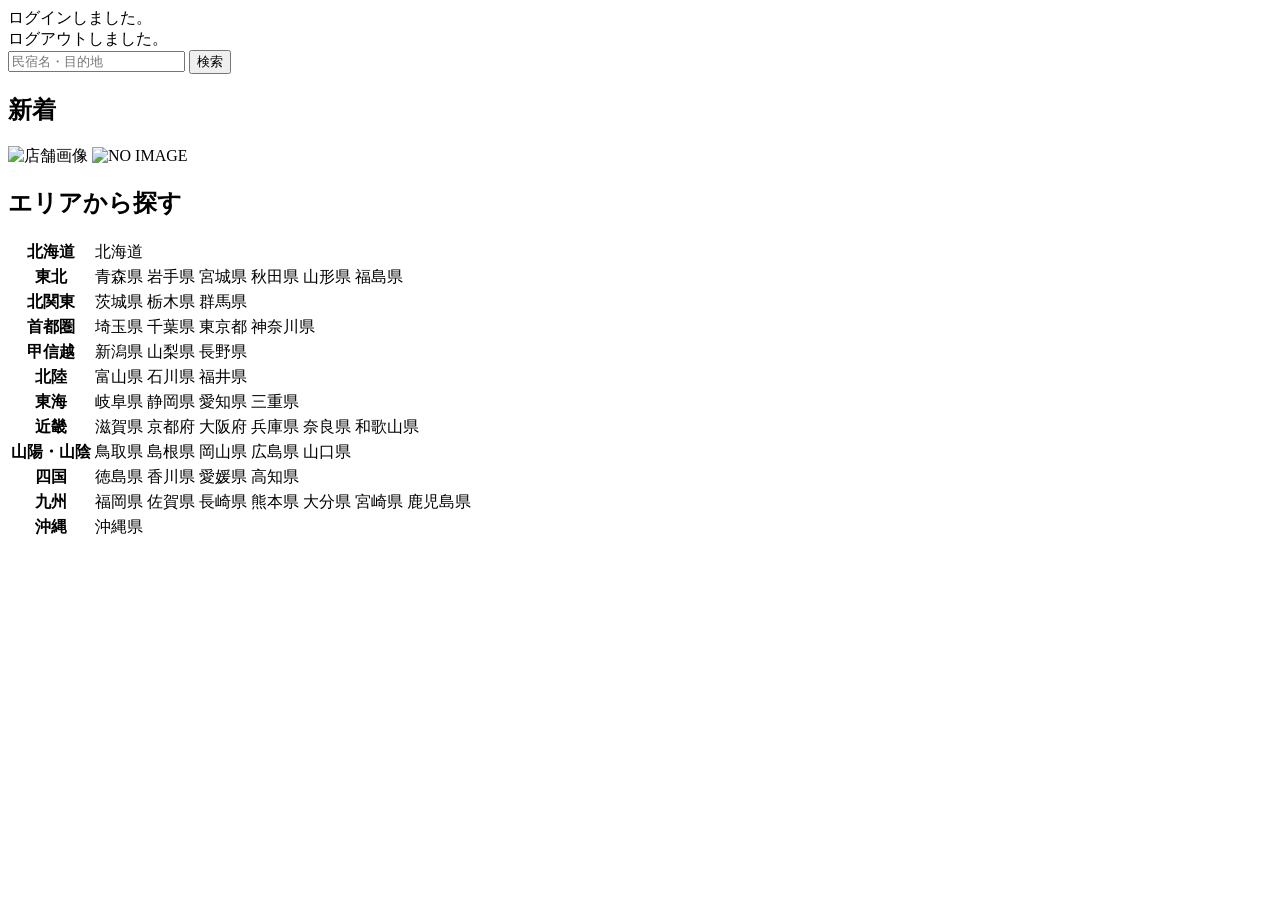
<file: moaattravel2/src/main/resources/templates/index.html>
<!DOCTYPE html>
<html xmlns:th="https://www.thymeleaf.org" xmlns:sec="http://www.thymeleaf.org/extras/spring-security">

<head>
	<meta charset="UTF-8">
	<div th:replace="~{fragment :: meta}"></div>
	<div th:replace="~{fragment :: styles}"></div>
	<title>moat Travel</title>
</head>

<body>
	<div class="moattravel-wrapper">
		<div th:replace="~{fragment :: header}"></div>

		<main>

			<div class="container pt-4 pb-5 moattravel-container">

				<div th:if="${param.loggedIn}" class="alert alert-info">

					ログインしました。

				</div>



				<div th:if="${param.loggedOut}" class="alert alert-info">

					ログアウトしました。

				</div>



				<div th:if="${successMessage}" class="alert alert-info">

					<span th:text="${successMessage}"></span>

				</div>



				<div class="d-flex justify-content-center">

					<form method="get" th:action="@{/houses}" class="mb-5 moattravel-search-form">

						<div class="input-group">

							<input type="text" class="form-control" name="keyword" th:value="${keyword}"
								placeholder="民宿名・目的地">

							<button type="submit" class="btn text-white shadow-sm moattravel-btn">検索</button>

						</div>

					</form>

				</div>



				<h2 class="text-center mb-3">新着</h2>

				<div class="row row-cols-lg-5 row-cols-2 g-3 mb-5">

					<div class="col" th:each="newHouse : ${newHouses}">

						<a th:href="@{/houses/__${newHouse.getId()}__}" class="link-dark moattravel-card-link">

							<div class="card h-100">

								<img th:if="${newHouse.getImageName()}"
									th:src="@{/storage/__${newHouse.getImageName()}__}"
									class="card-img-top moattravel-vertical-card-image" alt="店舗画像">

								<img th:unless="${newHouse.getImageName()}" th:src="@{/images/noImage.png}"
									class="card-img-top moattravel-vertical-card-image" alt="NO IMAGE">

								<div class="card-body">

									<h3 class="card-title" th:text="${newHouse.getName()}"></h3>

									<p class="card-text mb-1">

										<small class="text-muted" th:text="${newHouse.getAddress()}"></small>

									</p>

									<p class="card-text">

										<span
											th:text="${#numbers.formatInteger(newHouse.getPrice(), 1, 'COMMA') + '円 / 泊'}"></span>

									</p>

								</div>

							</div>

						</a>

					</div>

				</div>



				<div class="row justify-content-center">

					<div class="col-xl-5 col-lg-6 col-md-8">



						<h2 class="text-center mb-3">エリアから探す</h2>



						<table class="table">

							<tbody>

								<tr>

									<th>北海道</th>

									<td>

										<a th:href="@{/houses?area=北海道}">北海道</a>

									</td>

								</tr>

								<tr>

									<th>東北</th>

									<td>

										<a th:href="@{/houses?area=青森県}" class="me-2">青森県</a>

										<a th:href="@{/houses?area=岩手県}" class="me-2">岩手県</a>

										<a th:href="@{/houses?area=宮城県}" class="me-2">宮城県</a>

										<a th:href="@{/houses?area=秋田県}" class="me-2">秋田県</a>

										<a th:href="@{/houses?area=山形県}" class="me-2">山形県</a>

										<a th:href="@{/houses?area=福島県}">福島県</a>

									</td>

								</tr>

								<tr>

									<th>北関東</th>

									<td>

										<a th:href="@{/houses?area=茨城県}" class="me-2">茨城県</a>

										<a th:href="@{/houses?area=栃木県}" class="me-2">栃木県</a>

										<a th:href="@{/houses?area=群馬県}">群馬県</a>

									</td>

								</tr>

								<tr>

									<th>首都圏</th>

									<td>

										<a th:href="@{/houses?area=埼玉県}" class="me-2">埼玉県</a>

										<a th:href="@{/houses?area=千葉県}" class="me-2">千葉県</a>

										<a th:href="@{/houses?area=東京都}" class="me-2">東京都</a>

										<a th:href="@{/houses?area=神奈川県}">神奈川県</a>

									</td>

								</tr>

								<tr>

									<th>甲信越</th>

									<td>

										<a th:href="@{/houses?area=新潟県}" class="me-2">新潟県</a>

										<a th:href="@{/houses?area=山梨県}" class="me-2">山梨県</a>

										<a th:href="@{/houses?area=長野県}">長野県</a>

									</td>

								</tr>

								<tr>

									<th>北陸</th>

									<td>

										<a th:href="@{/houses?area=富山県}" class="me-2">富山県</a>

										<a th:href="@{/houses?area=石川県}" class="me-2">石川県</a>

										<a th:href="@{/houses?area=福井県}">福井県</a>

									</td>

								</tr>

								<tr>

									<th>東海</th>

									<td>

										<a th:href="@{/houses?area=岐阜県}" class="me-2">岐阜県</a>

										<a th:href="@{/houses?area=静岡県}" class="me-2">静岡県</a>

										<a th:href="@{/houses?area=愛知県}" class="me-2">愛知県</a>

										<a th:href="@{/houses?area=三重県}">三重県</a>

									</td>

								</tr>

								<tr>

									<th>近畿</th>

									<td>

										<a th:href="@{/houses?area=滋賀県}" class="me-2">滋賀県</a>

										<a th:href="@{/houses?area=京都府}" class="me-2">京都府</a>

										<a th:href="@{/houses?area=大阪府}" class="me-2">大阪府</a>

										<a th:href="@{/houses?area=兵庫県}" class="me-2">兵庫県</a>

										<a th:href="@{/houses?area=奈良県}" class="me-2">奈良県</a>

										<a th:href="@{/houses?area=和歌山県}">和歌山県</a>

									</td>

								</tr>

								<tr>

									<th>山陽・山陰</th>

									<td>

										<a th:href="@{/houses?area=鳥取県}" class="me-2">鳥取県</a>

										<a th:href="@{/houses?area=島根県}" class="me-2">島根県</a>

										<a th:href="@{/houses?area=岡山県}" class="me-2">岡山県</a>

										<a th:href="@{/houses?area=広島県}" class="me-2">広島県</a>

										<a th:href="@{/houses?area=山口県}">山口県</a>

									</td>

								</tr>

								<tr>

									<th>四国</th>

									<td>

										<a th:href="@{/houses?area=徳島県}" class="me-2">徳島県</a>

										<a th:href="@{/houses?area=香川県}" class="me-2">香川県</a>

										<a th:href="@{/houses?area=愛媛県}" class="me-2">愛媛県</a>

										<a th:href="@{/houses?area=高知県}">高知県</a>

									</td>

								</tr>

								<tr>

									<th>九州</th>

									<td>

										<a th:href="@{/houses?area=福岡県}" class="me-2">福岡県</a>

										<a th:href="@{/houses?area=佐賀県}" class="me-2">佐賀県</a>

										<a th:href="@{/houses?area=長崎県}" class="me-2">長崎県</a>

										<a th:href="@{/houses?area=熊本県}" class="me-2">熊本県</a>

										<a th:href="@{/houses?area=大分県}" class="me-2">大分県</a>

										<a th:href="@{/houses?area=宮崎県}" class="me-2">宮崎県</a>

										<a th:href="@{/houses?area=鹿児島県}">鹿児島県</a>

									</td>

								</tr>

								<tr>

									<th>沖縄</th>

									<td>

										<a th:href="@{/houses?area=沖縄県}">沖縄県</a>

									</td>

								</tr>

							</tbody>

						</table>

					</div>

				</div>

			</div>

		</main>



		<div th:replace="~{fragment :: footer}"></div>

	</div>



	<div th:replace="~{fragment :: scripts}"></div>

</body>

</html>
</file>
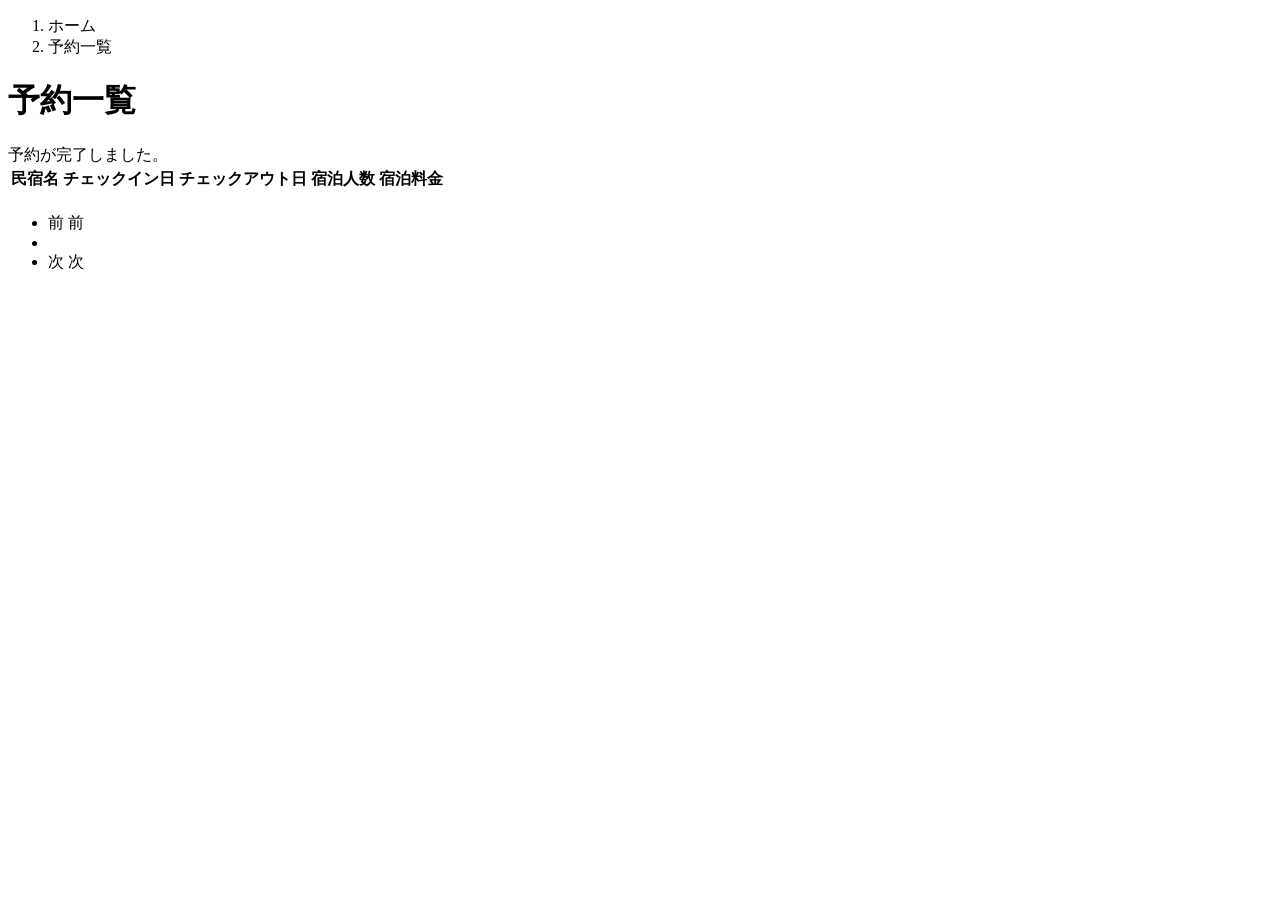
<file: moaattravel2/src/main/resources/templates/reservations/index.html>
<!DOCTYPE html>
<html xmlns:th="https://www.thymeleaf.org" xmlns:sec="http://www.thymeleaf.org/extras/spring-security">    
    <head>
        <div th:replace="~{fragment :: meta}"></div>   
             
        <div th:replace="~{fragment :: styles}"></div>
          
        <title>予約一覧</title>   
    </head>
    <body>
        <div class="moattravel-wrapper">
            <div th:replace="~{fragment :: header}"></div>
            
            <main>
                <div class="container moattravel-container pb-5">
                    <div class="row justify-content-center">
                        <div class="col-xxl-9 col-xl-10 col-lg-11">
                            <nav class="my-3" style="--bs-breadcrumb-divider: '>';" aria-label="breadcrumb">
                                <ol class="breadcrumb mb-0"> 
                                    <li class="breadcrumb-item"><a th:href="@{/}">ホーム</a></li>                       
                                    <li class="breadcrumb-item active" aria-current="page">予約一覧</li>
                                </ol>
                            </nav> 
                            
                            <h1 class="mb-3 text-center">予約一覧</h1>  
            
                             <div th:if="${param.reserved}" class="alert alert-info">
                                予約が完了しました。
                            </div>   
                            
                            <table class="table">
                                <thead>
                                    <tr>                            
                                        <th scope="col">民宿名</th>
                                        <th scope="col">チェックイン日</th>
                                        <th scope="col">チェックアウト日</th>
                                        <th scope="col">宿泊人数</th>
                                        <th scope="col">宿泊料金</th>                                        
                                    </tr>
                                </thead>   
                                <tbody>                                                    
                                    <tr th:each="reservation : ${reservationPage}">
                                        <td>
                                            <a th:href="@{/houses/__${reservation.getHouse().getId()}__}" th:text="${reservation.getHouse().getName()}"></a>
                                        </td>
                                        <td th:text="${reservation.getCheckinDate()}"></td>
                                        <td th:text="${reservation.getCheckoutDate()}"></td>
                                        <td th:text="${reservation.getNumberOfPeople + '名'}"></td>
                                        <td th:text="${#numbers.formatInteger(reservation.getAmount(), 1, 'COMMA') + '円'}"></td>
                                    </tr>                                    
                                </tbody>
                            </table>    
                            
                           <div th:if="${reservationPage.getTotalPages() > 1}" class="d-flex justify-content-center">
                                <nav aria-label="予約一覧ページ">
                                    <ul class="pagination">
                                        <li class="page-item">
                                            <span th:if="${reservationPage.isFirst()}" class="page-link disabled">前</span>
                                            <a th:unless="${reservationPage.isFirst()}" th:href="@{/reservations(page = ${reservationPage.getNumber() - 1})}" class="page-link moattravel-page-link">前</a>
                                        </li>
                                        <li th:each="i : ${#numbers.sequence(0, reservationPage.getTotalPages() - 1)}" class="page-item">
                                            <span th:if="${i == reservationPage.getNumber()}" class="page-link active moattravel-active" th:text="${i + 1}"></span>
                                            <a th:unless="${i == reservationPage.getNumber()}" th:href="@{/reservations(page = ${i})}" class="page-link moattravel-page-link" th:text="${i + 1}"></a>
                                        </li>
                                        <li class="page-item">                        
                                            <span th:if="${reservationPage.isLast()}" class="page-link disabled">次</span>
                                            <a th:unless="${reservationPage.isLast()}" th:href="@{/reservations(page = ${reservationPage.getNumber() + 1})}" class="page-link moattravel-page-link">次</a>
                                        </li>
                                    </ul>
                                </nav> 
                            </div>                
                        </div>                          
                    </div>
                </div>  
            </main>
            
            <div th:replace="~{fragment :: footer}"></div>
        </div>    
        
        <div th:replace="~{fragment :: scripts}"></div>  
  </body>
</html>
</file>
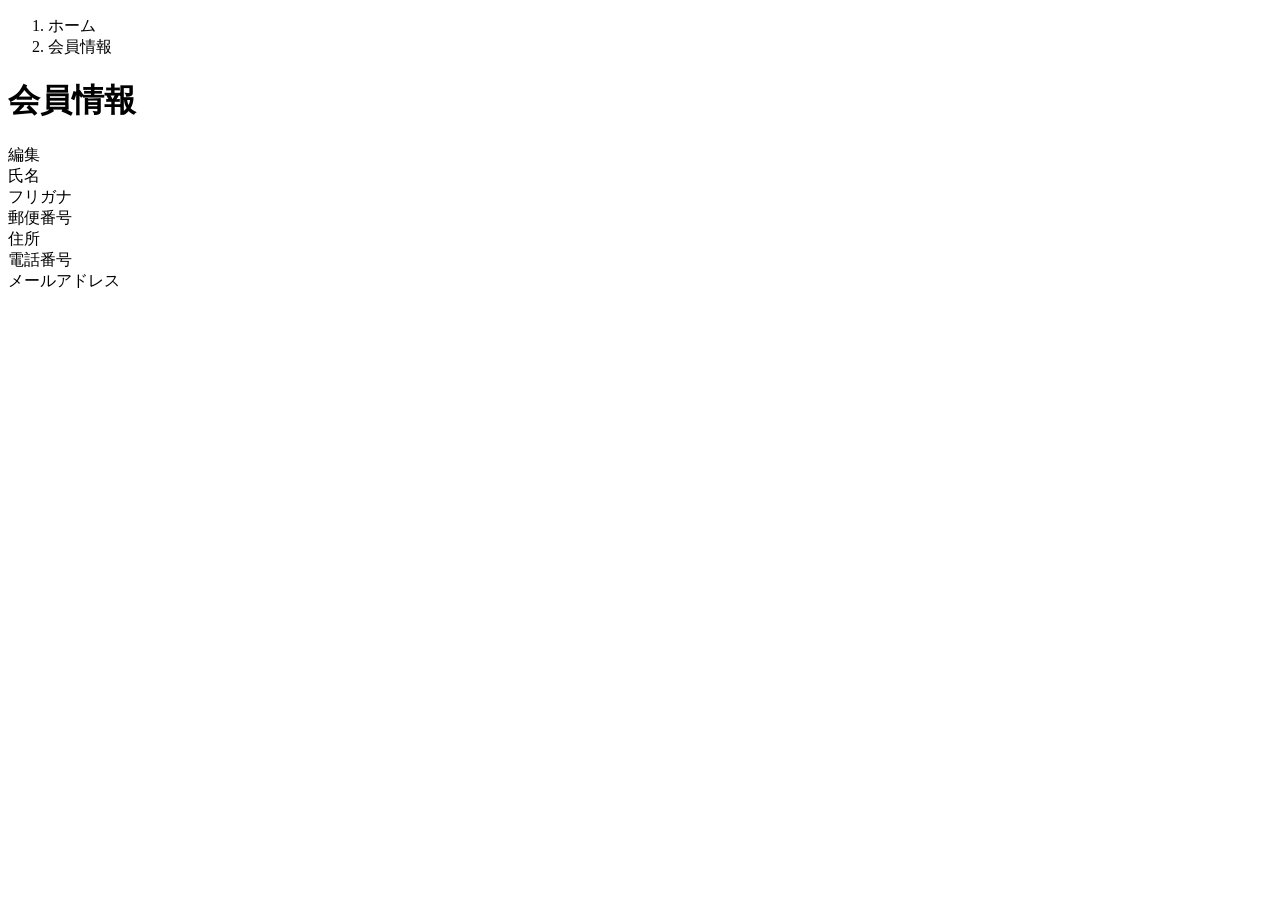
<file: moaattravel2/src/main/resources/templates/users/index.html>
<!DOCTYPE html>
<html xmlns:th="https://www.thymeleaf.org" xmlns:sec="http://www.thymeleaf.org/extras/spring-security">

<head>
	<div th:replace="~{fragment :: meta}"></div>

	<div th:replace="~{fragment :: styles}"></div>

	<title>会員情報</title>
</head>

<body>
	<div class="moattravel-wrapper">
		<!-- ヘッダー -->
		<div th:replace="~{fragment :: header}"></div>

		<main>
			<div class="container pb-5 moattravel-container">
				<div class="row justify-content-center">
					<div class="col-xl-5 col-lg-6 col-md-8">
						<nav class="my-3" style="--bs-breadcrumb-divider: '>';" aria-label="breadcrumb">
							<ol class="breadcrumb mb-0">
								<li class="breadcrumb-item"><a th:href="@{/}">ホーム</a></li>
								<li class="breadcrumb-item active" aria-current="page">会員情報</li>
							</ol>
						</nav>

						<h1 class="mb-3 text-center">会員情報</h1>

						<div class="d-flex justify-content-end align-items-end mb-3">
							<div>
								<a th:href="@{/user/edit}">編集</a>
							</div>
						</div>

						<div th:if="${successMessage}" class="alert alert-info">
							<span th:text="${successMessage}"></span>
						</div>

						<div class="container mb-4">
							<div class="row pb-2 mb-2 border-bottom">
								<div class="col-4">
									<span class="fw-bold">氏名</span>
								</div>

								<div class="col">
									<span th:text="${user.getName()}"></span>
								</div>
							</div>

							<div class="row pb-2 mb-2 border-bottom">
								<div class="col-4">
									<span class="fw-bold">フリガナ</span>
								</div>

								<div class="col">
									<span th:text="${user.getFurigana()}"></span>
								</div>
							</div>

							<div class="row pb-2 mb-2 border-bottom">
								<div class="col-4">
									<span class="fw-bold">郵便番号</span>
								</div>

								<div class="col">
									<span th:text="${user.getPostalCode()}"></span>
								</div>
							</div>

							<div class="row pb-2 mb-2 border-bottom">
								<div class="col-4">
									<span class="fw-bold">住所</span>
								</div>

								<div class="col">
									<span th:text="${user.getAddress()}"></span>
								</div>
							</div>

							<div class="row pb-2 mb-2 border-bottom">
								<div class="col-4">
									<span class="fw-bold">電話番号</span>
								</div>

								<div class="col">
									<span th:text="${user.getPhoneNumber()}"></span>
								</div>
							</div>

							<div class="row pb-2 mb-2 border-bottom">
								<div class="col-4">
									<span class="fw-bold">メールアドレス</span>
								</div>

								<div class="col">
									<span th:text="${user.getEmail()}"></span>
								</div>
							</div>
						</div>
					</div>
				</div>
			</div>
		</main>

		<!-- フッター -->
		<div th:replace="~{fragment :: footer}"></div>
	</div>

	<div th:replace="~{fragment :: scripts}"></div>
</body>

</html>
</file>
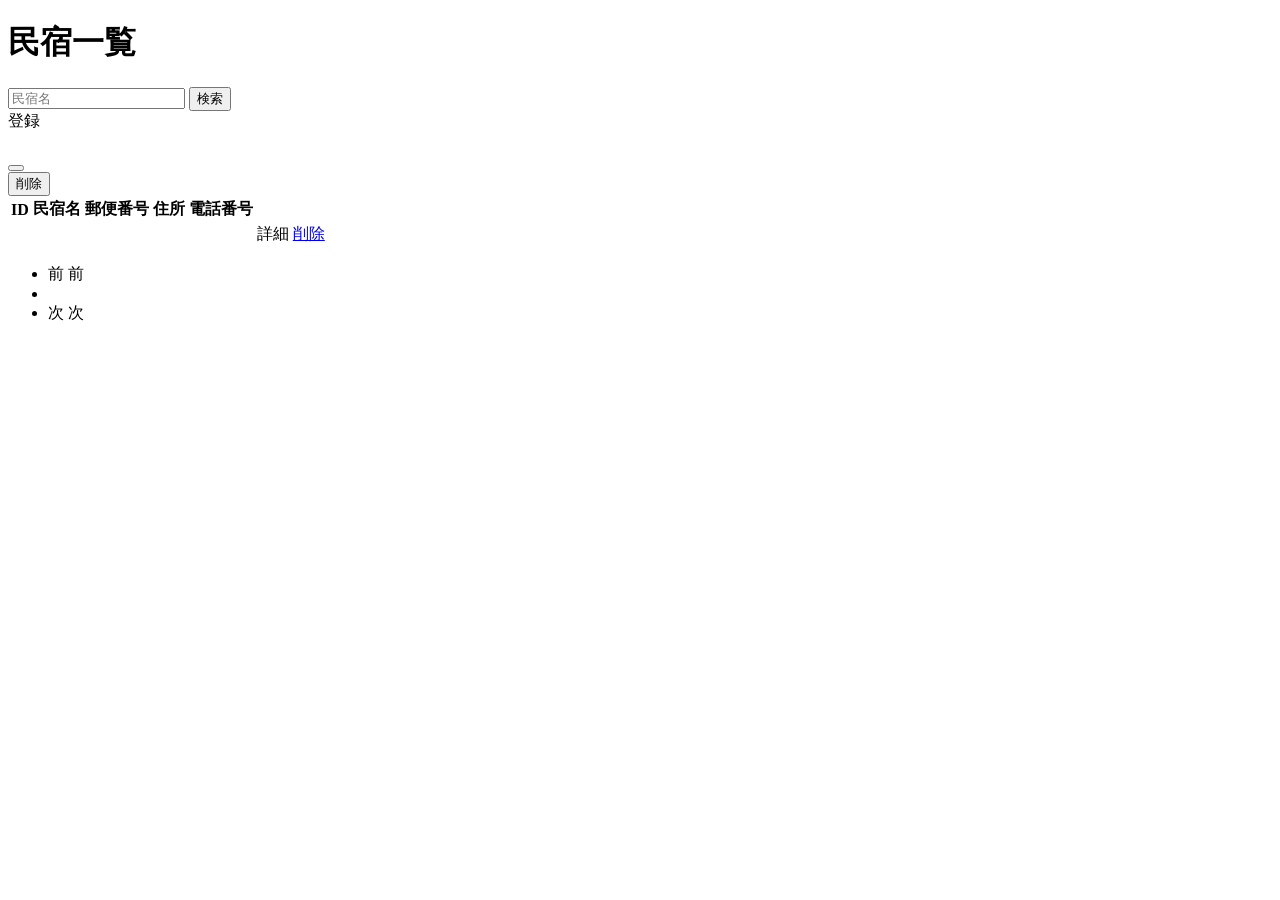
<file: moaattravel2/src/main/resources/templates/admin/houses/index.html>
<!DOCTYPE html>
<html xmlns:th="https://www.thymeleaf.org">
<html xmlns:th="https://www.thymeleaf.org" xmlns:sec="http://www.thymeleaf.org/extras/spring-security">

<head>
	<div th:replace="~{fragment :: meta}"></div>
	<div th:replace="~{fragment :: styles}"></div>
	<title>民宿一覧</title>
</head>

<body>
	<div class="moattravel-wrapper">
		<!-- ヘッダー -->
		<div th:replace="~{fragment :: header}"></div>

		<main>
			<div class="container pt-4 pb-5 moattravel-container">
				<div class="row justify-content-center">
					<div class="col-xxl-9 col-xl-10 col-lg-11">

						<h1 class="mb-4 text-center">民宿一覧</h1>

						<div class="d-flex justify-content-between align-items-end flex-wrap">
							<form method="get" th:action="@{/admin/houses}" class="mb-3">
								<div class="input-group">
									<input type="text" class="form-control" name="keyword" th:value="${keyword}"
										placeholder="民宿名">
									<button type="submit" class="btn text-white shadow-sm moattravel-btn">検索</button>
								</div>
							</form>

							<a th:href="@{/admin/houses/register}"
								class="btn text-white shadow-sm mb-3 moattravel-btn">登録</a>
						</div>

						<div th:if="${successMessage}" class="alert alert-info">
							<span th:text="${successMessage}"></span>
						</div>

						<table class="table">
							<thead>
								<tr>
									<th scope="col">ID</th>
									<th scope="col">民宿名</th>
									<th scope="col">郵便番号</th>
									<th scope="col">住所</th>
									<th scope="col">電話番号</th>
									<th scope="col"></th>
									<th scope="col"></th>
								</tr>
							</thead>
							<tbody>
								<tr th:each="house : ${housePage}">
									<td th:text="${house.getId()}"></td>
									<td th:text="${house.getName()}"></td>
									<td th:text="${house.getPostalCode()}"></td>
									<td th:text="${house.getAddress()}"></td>
									<td th:text="${house.getPhoneNumber()}"></td>
									<td><a th:href="@{/admin/houses/__${house.getId()}__}">詳細</a></td>
									<td><a href="#" class="moattravel-link-danger" data-bs-toggle="modal"
											th:data-bs-target="${'#deleteHouseModal' + house.getId()}">削除</a></td>

									<!-- 削除用モーダル -->
									<div class="modal fade" th:id="${'deleteHouseModal' + house.getId()}" tabindex="-1"
										th:aria-labelledby="${'deleteHouseModalLabel' + house.getId()}">
										<div class="modal-dialog">
											<div class="modal-content">
												<div class="modal-header">
													<h5 class="modal-title"
														th:id="${'deleteHouseModalLabel' + house.getId()}"
														th:text="${house.getName() + 'を削除してもよろしいですか？'}"></h5>
													<button type="button" class="btn-close" data-bs-dismiss="modal"
														aria-label="閉じる"></button>
												</div>
												<div class="modal-footer">
													<form method="post"
														th:action="@{/admin/houses/__${house.getId()}__/delete}">
														<button type="submit"
															class="btn moattravel-btn-danger text-white shadow-sm">削除</button>
													</form>
												</div>
											</div>
										</div>
									</div>
								</tr>
							</tbody>
						</table>

						<!-- ページネーション -->
						<div th:if="${housePage.getTotalPages() > 1}" class="d-flex justify-content-center">
							<nav aria-label="民宿一覧ページ">
								<ul class="pagination">
									<li class="page-item">
										<span th:if="${housePage.isFirst()}" class="page-link disabled">前</span>
										<a th:unless="${housePage.isFirst()}"
											th:href="@{/admin/houses(page = ${housePage.getNumber() - 1}, keyword = ${keyword})}"
											class="page-link moattravel-page-link">前</a>
									</li>
									<li th:each="i : ${#numbers.sequence(0, housePage.getTotalPages() - 1)}"
										class="page-item">
										<span th:if="${i == housePage.getNumber()}"
											class="page-link active moattravel-active" th:text="${i + 1}"></span>
										<a th:unless="${i == housePage.getNumber()}"
											th:href="@{/admin/houses(page = ${i}, keyword = ${keyword})}"
											class="page-link moattravel-page-link" th:text="${i + 1}"></a>
									</li>
									<li class="page-item">
										<span th:if="${housePage.isLast()}" class="page-link disabled">次</span>
										<a th:unless="${housePage.isLast()}"
											th:href="@{/admin/houses(page = ${housePage.getNumber() + 1}, keyword = ${keyword})}"
											class="page-link moattravel-page-link">次</a>
									</li>
								</ul>
							</nav>
						</div>

					</div>
				</div>
			</div>
		</main>

		<div th:replace="~{fragment :: footer}"></div>
	</div>

	<div th:replace="~{fragment :: scripts}"></div>
</body>

</html>
</file>
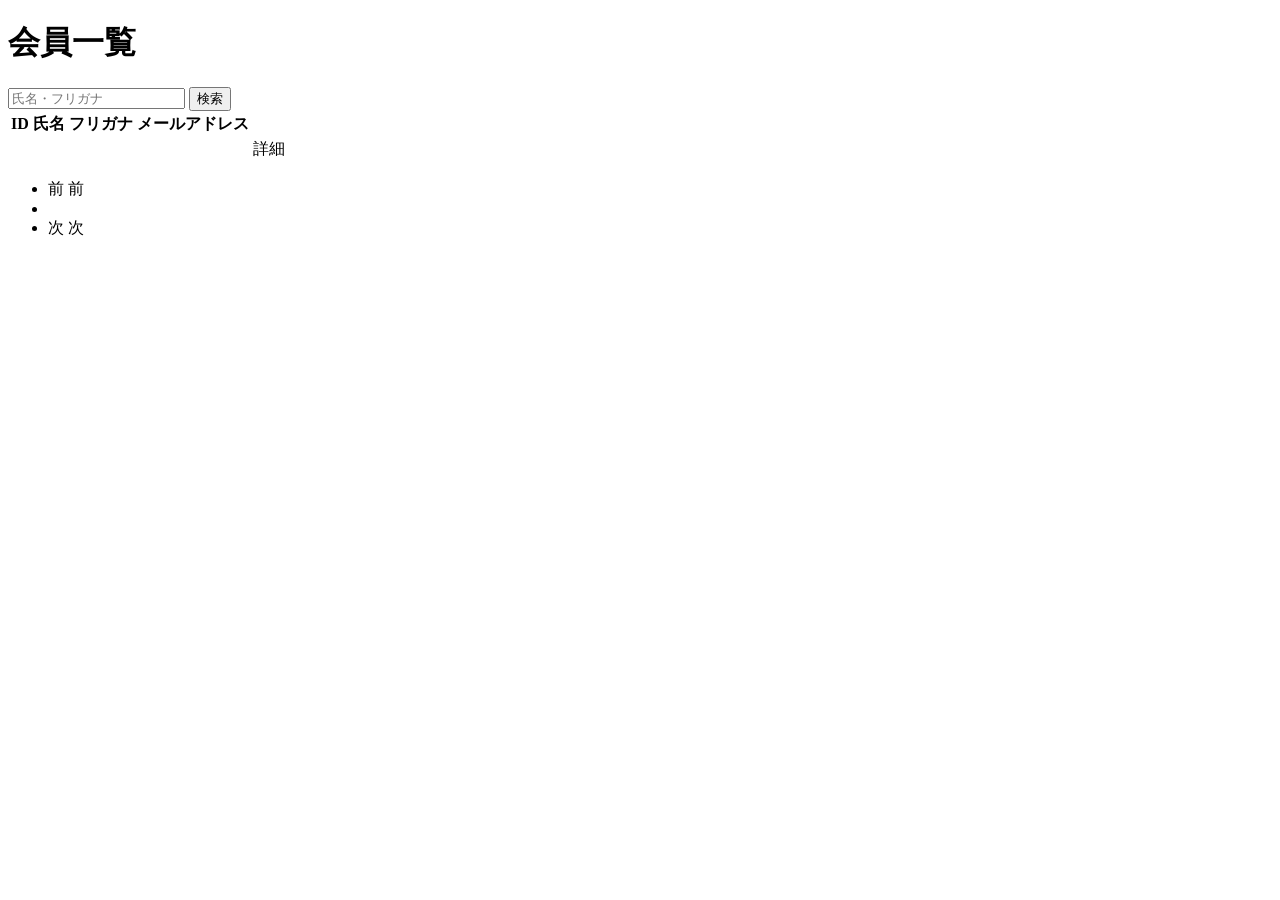
<file: moaattravel2/src/main/resources/templates/admin/users/index.html>
<!DOCTYPE html>
<html xmlns:th="https://www.thymeleaf.org" xmlns:sec="http://www.thymeleaf.org/extras/spring-security">
    <head>
        <div th:replace="~{fragment :: meta}"></div>   
        <div th:replace="~{fragment :: styles}"></div>
        <title>会員一覧</title>   
    </head>
    <body>
        <div class="moattravel-wrapper">
            <!-- ヘッダー -->
            <div th:replace="~{fragment :: header}"></div>
            
            <main>
                <div class="container pt-4 pb-5 moattravel-container">
                    <div class="row justify-content-center">
                        <div class="col-xxl-9 col-xl-10 col-lg-11">
                            
                            <h1 class="mb-4 text-center">会員一覧</h1>   
                            
                            <div class="d-flex justify-content-between align-items-end">
                                <form method="get" th:action="@{/admin/users}" class="mb-3">
                                    <div class="input-group">
                                        <input type="text" class="form-control" name="keyword" th:value="${keyword}" placeholder="氏名・フリガナ">
                                        <button type="submit" class="btn text-white shadow-sm moattravel-btn">検索</button> 
                                    </div>               
                                </form>                                                                                                                 
                            </div>                                         
                            
                            <div th:if="${successMessage}" class="alert alert-info">
                                <span th:text="${successMessage}"></span>
                            </div>   
                            
                            <table class="table">
                                <thead>
                                    <tr>
                                        <th scope="col">ID</th>
                                        <th scope="col">氏名</th>
                                        <th scope="col">フリガナ</th>
                                        <th scope="col">メールアドレス</th>                                        
                                        <th scope="col"></th>
                                    </tr>
                                </thead>   
                                <tbody>                                                     
                                    <tr th:each="user : ${userPage}">
                                        <td th:text="${user.getId()}"></td>
                                        <td th:text="${user.getName()}"></td>
                                        <td th:text="${user.getFurigana()}"></td>
                                        <td th:text="${user.getEmail()}"></td>
                                        <td><a th:href="@{/admin/users/__${user.getId()}__}">詳細</a></td>                                                                                                                 
                                    </tr>                                      
                                </tbody>
                            </table>  
                            
                            <!-- ページネーション -->
                            <div th:if="${userPage.getTotalPages() > 1}" class="d-flex justify-content-center">
                                <nav aria-label="会員一覧ページ">
                                    <ul class="pagination">
                                        <li class="page-item">
                                            <span th:if="${userPage.isFirst()}" class="page-link disabled">前</span>
                                            <a th:unless="${userPage.isFirst()}" th:href="@{/admin/users(page = ${userPage.getNumber() - 1}, keyword = ${keyword})}" class="page-link moattravel-page-link">前</a>
                                        </li>
                                        <li th:each="i : ${#numbers.sequence(0, userPage.getTotalPages() - 1)}" class="page-item">
                                            <span th:if="${i == userPage.getNumber()}" class="page-link active moattravel-active" th:text="${i + 1}"></span>
                                            <a th:unless="${i == userPage.getNumber()}" th:href="@{/admin/users(page = ${i}, keyword = ${keyword})}" class="page-link moattravel-page-link" th:text="${i + 1}"></a>
                                        </li>
                                        <li class="page-item">                        
                                            <span th:if="${userPage.isLast()}" class="page-link disabled">次</span>
                                            <a th:unless="${userPage.isLast()}" th:href="@{/admin/users(page = ${userPage.getNumber() + 1}, keyword = ${keyword})}" class="page-link moattravel-page-link">次</a>
                                        </li>
                                    </ul>
                                </nav> 
                            </div>                                      
                        </div>
                    </div>
                </div>
            </main>
            
            <!-- フッター -->
            <div th:replace="~{fragment :: footer}"></div>
        </div>    
         
        <div th:replace="~{fragment :: scripts}"></div>  
   </body>
</html>
</file>
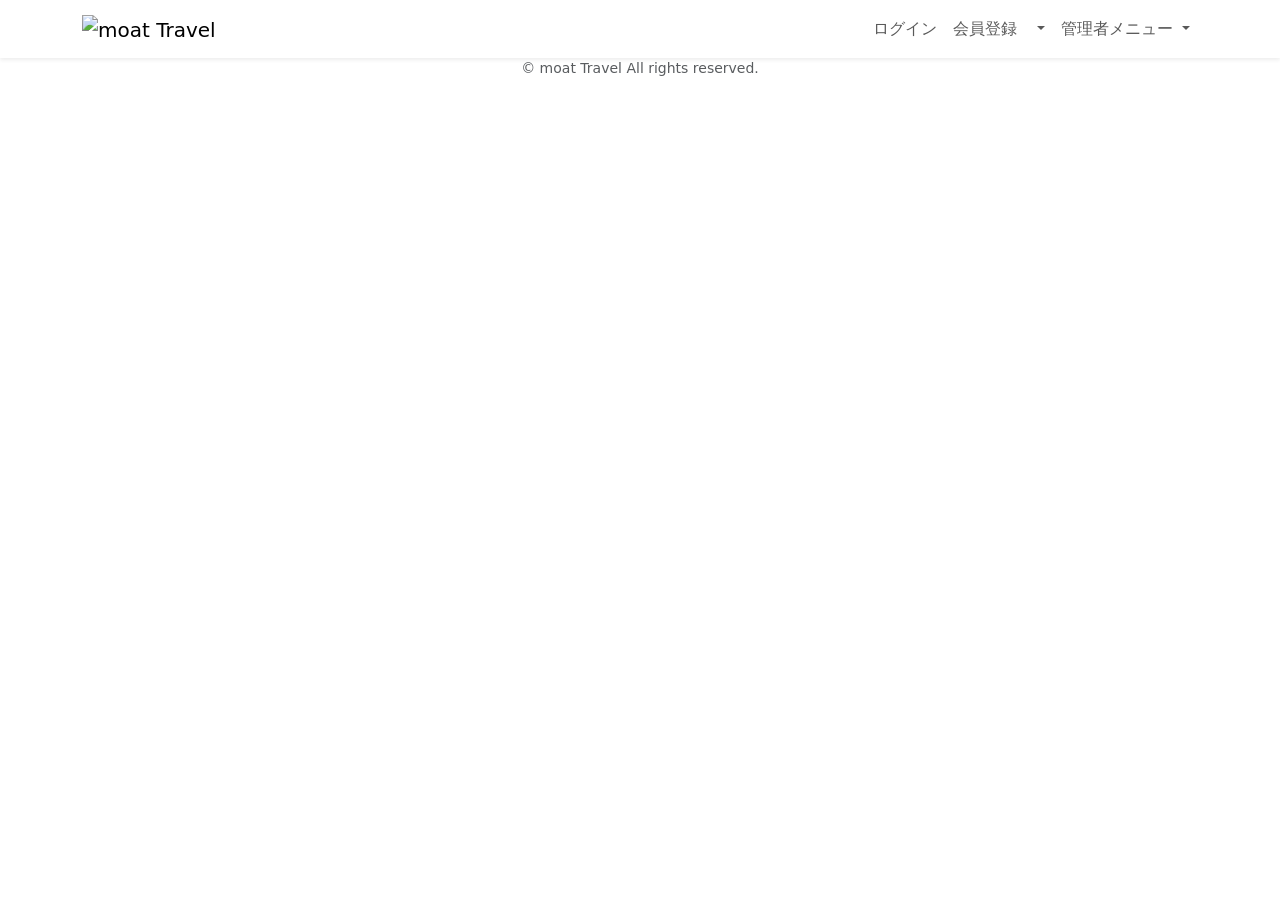
<file: moaattravel2/src/main/resources/templates/fragment.html>
<!DOCTYPE html>


<html xmlns:th="https://www.thymeleaf.org">


<html xmlns:th="https://www.thymeleaf.org" xmlns:sec="http://www.thymeleaf.org/extras/spring-security">

<head>
	<!-- meta要素の部品化 -->
	<div th:fragment="meta" th:remove="tag">
		<meta charset="UTF-8">
		<meta name="viewport" content="width=device-width, initial-scale=1">
	</div>

	<!-- link要素の部品化 -->
	<div th:fragment="styles" th:remove="tag">
		<!-- Bootstrap -->
		<link href="https://cdn.jsdelivr.net/npm/bootstrap@5.2.3/dist/css/bootstrap.min.css" rel="stylesheet"
			integrity="sha384-rbsA2VBKQhggwzxH7pPCaAqO46MgnOM80zW1RWuH61DGLwZJEdK2Kadq2F9CUG65" crossorigin="anonymous">

		<!-- Google Fonts -->
		<link rel="preconnect" href="https://fonts.googleapis.com">
		<link rel="preconnect" href="https://fonts.gstatic.com" crossorigin>
		<link href="https://fonts.googleapis.com/css2?family=Noto+Sans+JP:wght@400;500&display=swap" rel="stylesheet">

		<link th:href="@{/css/style.css}" rel="stylesheet">
	</div>

	<title>部品化用のHTMLファイル</title>
</head>

<body>

	<!-- ヘッダーの部品化 -->
	<div th:fragment="header" th:remove="tag">
	    <nav class="navbar navbar-expand-md navbar-light bg-white shadow-sm moattravel-navbar">
	        <div class="container moattravel-container">
	            <a class="navbar-brand" th:href="@{/}">                        
	                <img class="moattravel-logo me-1" th:src="@{/images/logo.png}" alt="moat Travel">                        
	            </a>    
	                    
	            <button class="navbar-toggler" type="button" data-bs-toggle="collapse" data-bs-target="#navbarSupportedContent" aria-controls="navbarSupportedContent" aria-expanded="false" aria-label="Toggle navigation">
	                <span class="navbar-toggler-icon"></span>
	            </button>
	                    
	            <div class="collapse navbar-collapse" id="navbarSupportedContent">                                    
	                <ul class="navbar-nav ms-auto">    
	                    <li class="nav-item" sec:authorize="isAnonymous()">
	                        <a class="nav-link" th:href="@{/login}">ログイン</a>
	                    </li> 
	                    <li class="nav-item" sec:authorize="isAnonymous()">
	                        <a class="nav-link" th:href="@{/signup}">会員登録</a>
	                    </li>                                                                                                                                              
	                    
	                    <li class="nav-item dropdown" sec:authorize="hasRole('ROLE_GENERAL')">
	                        <a id="navbarDropdownGeneral" class="nav-link dropdown-toggle" href="#" role="button" data-bs-toggle="dropdown" aria-haspopup="true" aria-expanded="false" v-pre>
	                            <span sec:authentication="principal.user.name"></span>
	                        </a>
	        
	                        <div class="dropdown-menu dropdown-menu-end" aria-labelledby="navbarDropdownGeneral">  
	                            <a class="dropdown-item moattravel-dropdown-item" th:href="@{/user}">会員情報</a>
	                            <a class="dropdown-item moattravel-dropdown-item" th:href="@{/reservations}">予約一覧</a>  
	                                    
	                            <div class="dropdown-divider"></div>
	                                                                                                                                                
	                            <a class="dropdown-item moattravel-dropdown-item" th:href="@{/logout}" onclick="event.preventDefault(); document.getElementById('logout-form').submit();">
	                                ログアウト
	                            </a>
	                            <form class="d-none" id="logout-form" th:action="@{/logout}" method="post"></form>                                     
	                        </div>
	                    </li>                       
	                                                
	                    <li class="nav-item dropdown" sec:authorize="hasRole('ROLE_ADMIN')">
	                        <a id="navbarDropdownAdmin" class="nav-link dropdown-toggle" href="#" role="button" data-bs-toggle="dropdown" aria-haspopup="true" aria-expanded="false" v-pre>
	                            管理者メニュー
	                        </a>
	        
	                        <div class="dropdown-menu dropdown-menu-end" aria-labelledby="navbarDropdownAdmin">
	                            <a class="dropdown-item moattravel-dropdown-item" th:href="@{/admin/users}">会員一覧</a>                                                                                                                                                                      
	                            <a class="dropdown-item moattravel-dropdown-item" th:href="@{/admin/houses}">民宿一覧</a>                                                                                                                                                                                
	                                                                              
	                            <div class="dropdown-divider"></div>
	                                    
	                            <a class="dropdown-item moattravel-dropdown-item" th:href="@{/logout}" onclick="event.preventDefault(); document.getElementById('logout-form').submit();">
	                                ログアウト
	                            </a>
	                            <form class="d-none" id="logout-form" th:action="@{/logout}" method="post"></form> 
	                        </div>
	                    </li>                           
	                </ul>       
	            </div>                                                                                                                                  
	        </div>
	    </nav>
	</div>

	<!-- フッターの部品化 -->
	<div th:fragment="footer" th:remove="tag">
		<footer>
			<div class="d-flex justify-content-center align-items-center h-100">
				<p class="text-center text-muted small mb-0">&copy; moat Travel All rights reserved.</p>
			</div>
		</footer>
	</div>

	<!-- script要素の部品化 -->
	<div th:fragment="scripts" th:remove="tag">
		<!-- Bootstrap -->
		<script src="https://cdn.jsdelivr.net/npm/bootstrap@5.2.3/dist/js/bootstrap.bundle.min.js"
			integrity="sha384-kenU1KFdBIe4zVF0s0G1M5b4hcpxyD9F7jL+jjXkk+Q2h455rYXK/7HAuoJl+0I4"
			crossorigin="anonymous"></script>
	</div>
</body>

</html>
</file>
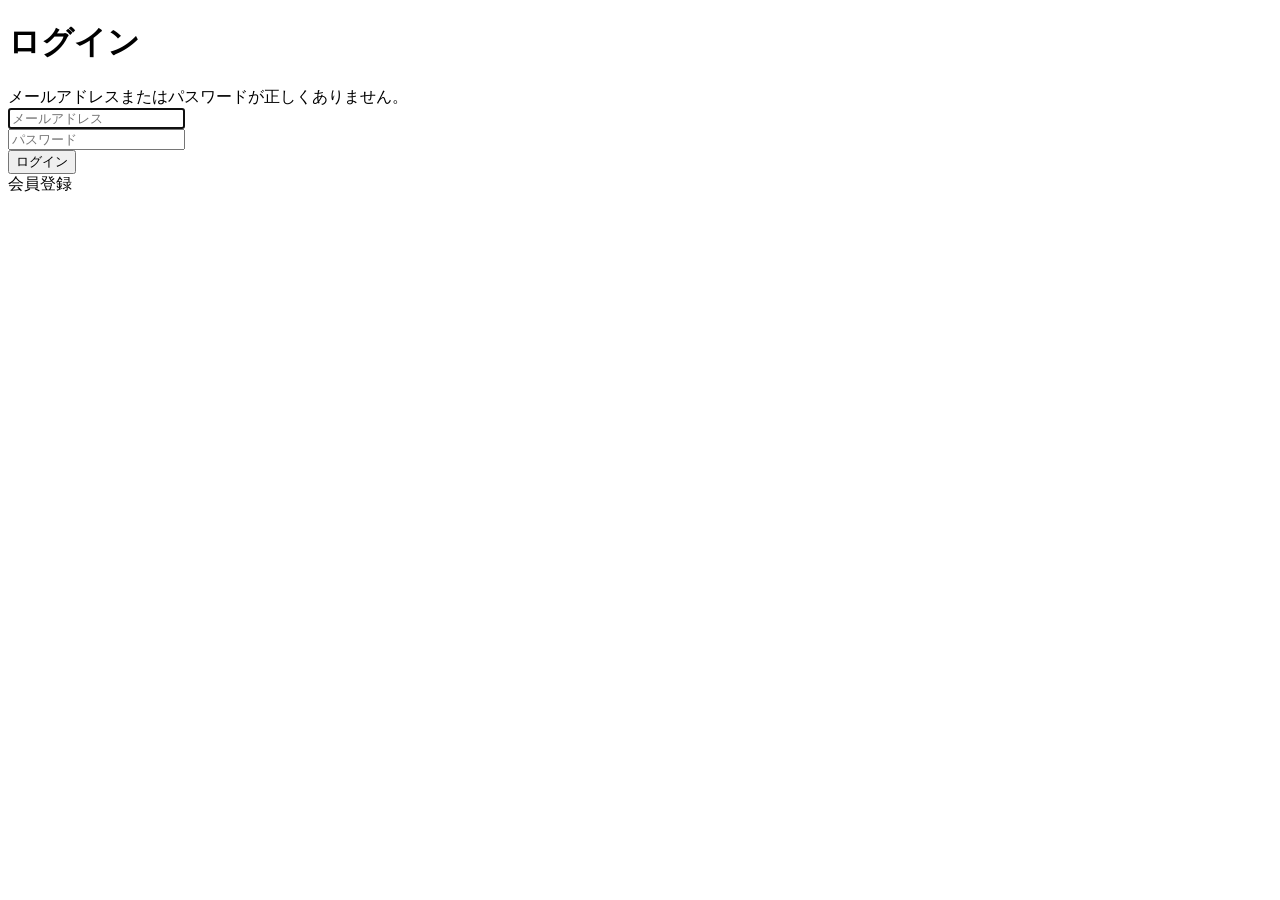
<file: moaattravel2/src/main/resources/templates/auth/login.html>
<!DOCTYPE html>
<html xmlns:th="https://www.thymeleaf.org">
<html xmlns:th="https://www.thymeleaf.org" xmlns:sec="http://www.thymeleaf.org/extras/spring-security">

<head>
	<div th:replace="~{fragment :: meta}"></div>

	<div th:replace="~{fragment :: styles}"></div>

	<title>ログイン</title>
</head>

<body>
	<div class="moattravel-wrapper">
		<!-- ヘッダー -->
		<div th:replace="~{fragment :: header}"></div>

		<main>
			<div class="container pt-4 pb-5 moattravel-container">
				<div class="row justify-content-center">
					<div class="col-xl-3 col-lg-4 col-md-5 col-sm-7">
						<h1 class="mb-4 text-center">ログイン</h1>

						<div th:if="${param.error}" class="alert alert-danger">
							メールアドレスまたはパスワードが正しくありません。
						</div>

						<form th:action="@{/login}" method="post">
							<div class="form-group mb-3">
								<input type="text" class="form-control" name="username" autocomplete="email"
									placeholder="メールアドレス" autofocus>
							</div>
							<div class="form-group mb-3">
								<input type="password" class="form-control" name="password" autocomplete="new-password"
									placeholder="パスワード">
							</div>

							<div class="form-group d-flex justify-content-center my-4">
								<button type="submit"
									class="btn text-white shadow-sm w-100 moattravel-btn">ログイン</button>
							</div>
						</form>

						<div class="text-center">
							<a th:href="@{/signup}">会員登録</a>
						</div>
					</div>
				</div>
			</div>
		</main>

		<!-- フッター -->
		<div th:replace="~{fragment :: footer}"></div>
	</div>

	<div th:replace="~{fragment :: scripts}"></div>
</body>

</html>
</file>
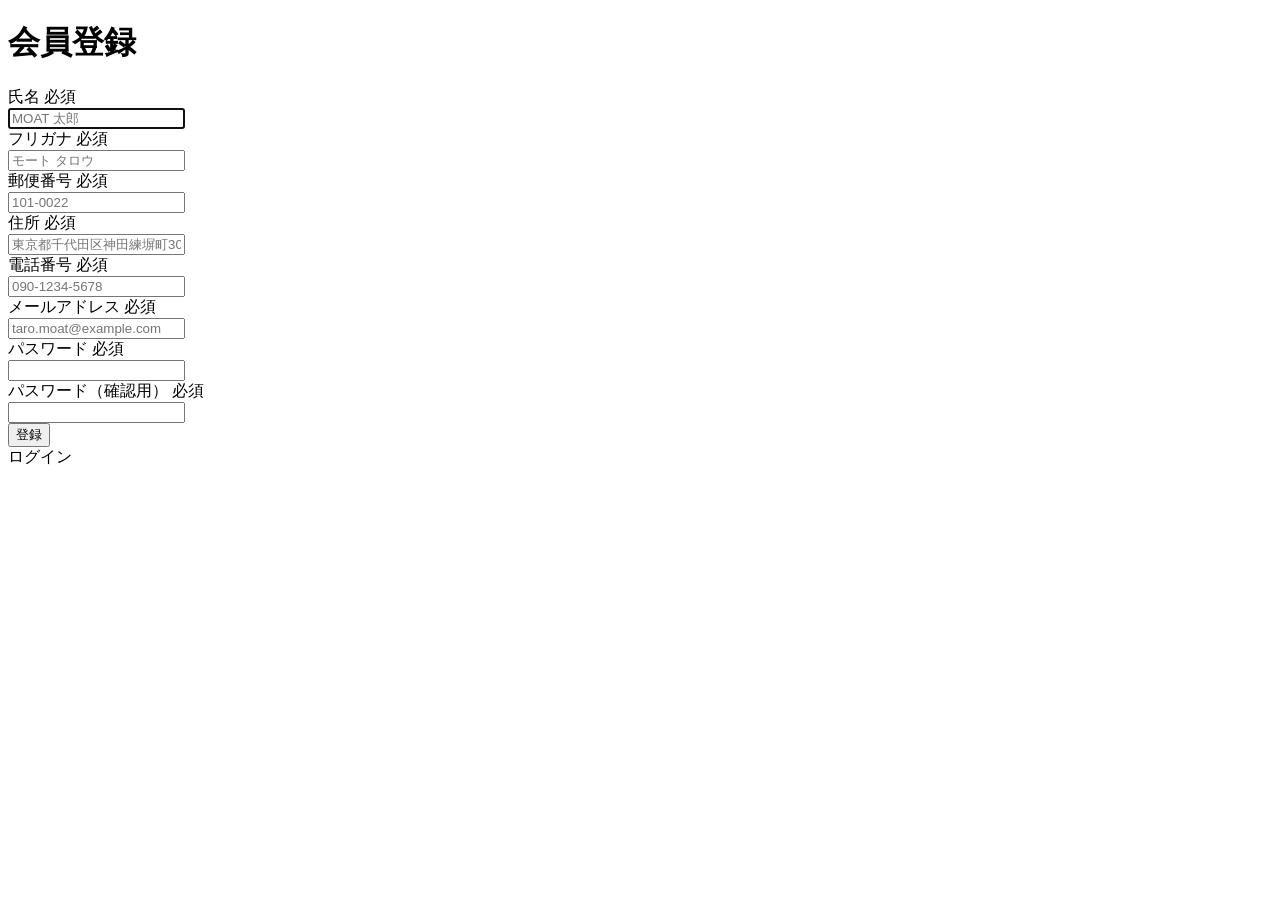
<file: moaattravel2/src/main/resources/templates/auth/Signup.html>
<!DOCTYPE html>
<html xmlns:th="https://www.thymeleaf.org" xmlns:sec="http://www.thymeleaf.org/extras/spring-security">

<head>
	<div th:replace="~{fragment :: meta}"></div>

	<div th:replace="~{fragment :: styles}"></div>

	<title>会員登録</title>
</head>

<body>
	<div class="moattravel-wrapper">
		<!-- ヘッダー -->
		<div th:replace="~{fragment :: header}"></div>

		<main>
			<div class="container pt-4 pb-5 moattravel-container">
				<div class="row justify-content-center">
					<div class="col-xl-5 col-lg-6 col-md-8">

						<h1 class="mb-4 text-center">会員登録</h1>

						<form method="post" th:action="@{/signup}" th:object="${signupForm}">

							<div class="form-group row mb-3">
								<div class="col-md-5">
									<label for="name" class="col-form-label text-md-left fw-bold">
										<div class="d-flex align-items-center">
											<span class="me-1">氏名</span>
											<span class="badge bg-danger">必須</span>
										</div>
									</label>
								</div>
								<div class="col-md-7">
									<div th:if="${#fields.hasErrors('name')}" class="text-danger small mb-2"
										th:errors="*{name}"></div>
									<input type="text" class="form-control" th:field="*{name}" autocomplete="name"
										autofocus placeholder="MOAT 太郎">
								</div>
							</div>

							<div class="form-group row mb-3">
								<div class="col-md-5">
									<label for="furigana" class="col-form-label text-md-left fw-bold">
										<div class="d-flex align-items-center">
											<span class="me-1">フリガナ</span>
											<span class="badge bg-danger">必須</span>
										</div>
									</label>
								</div>
								<div class="col-md-7">
									<div th:if="${#fields.hasErrors('furigana')}" class="text-danger small mb-2"
										th:errors="*{furigana}"></div>
									<input type="text" class="form-control" th:field="*{furigana}"
										placeholder="モート タロウ">
								</div>
							</div>

							<div class="form-group row mb-3">
								<div class="col-md-5">
									<label for="postalCode" class="col-form-label text-md-left fw-bold">
										<div class="d-flex align-items-center">
											<span class="me-1">郵便番号</span>
											<span class="badge bg-danger">必須</span>
										</div>
									</label>
								</div>
								<div class="col-md-7">
									<div th:if="${#fields.hasErrors('postalCode')}" class="text-danger small mb-2"
										th:errors="*{postalCode}"></div>
									<input type="text" class="form-control" th:field="*{postalCode}"
										autocomplete="postal-code" placeholder="101-0022">
								</div>
							</div>

							<div class="form-group row mb-3">
								<div class="col-md-5">
									<label for="address" class="col-form-label text-md-left fw-bold">
										<div class="d-flex align-items-center">
											<span class="me-1">住所</span>
											<span class="badge bg-danger">必須</span>
										</div>
									</label>
								</div>
								<div class="col-md-7">
									<div th:if="${#fields.hasErrors('address')}" class="text-danger small mb-2"
										th:errors="*{address}"></div>
									<input type="text" class="form-control" th:field="*{address}"
										placeholder="東京都千代田区神田練塀町300番地">
								</div>
							</div>

							<div class="form-group row mb-3">
								<div class="col-md-5">
									<label for="phoneNumber" class="col-form-label text-md-left fw-bold">
										<div class="d-flex align-items-center">
											<span class="me-1">電話番号</span>
											<span class="badge bg-danger">必須</span>
										</div>
									</label>
								</div>
								<div class="col-md-7">
									<div th:if="${#fields.hasErrors('phoneNumber')}" class="text-danger small mb-2"
										th:errors="*{phoneNumber}"></div>
									<input type="text" class="form-control" th:field="*{phoneNumber}"
										autocomplete="tel-national" placeholder="090-1234-5678">
								</div>
							</div>

							<div class="form-group row mb-3">
								<div class="col-md-5">
									<label for="email" class="col-form-label text-md-left fw-bold">
										<div class="d-flex align-items-center">
											<span class="me-1">メールアドレス</span>
											<span class="badge bg-danger">必須</span>
										</div>
									</label>
								</div>
								<div class="col-md-7">
									<div th:if="${#fields.hasErrors('email')}" class="text-danger small mb-2"
										th:errors="*{email}"></div>
									<input type="text" class="form-control" th:field="*{email}" autocomplete="email"
										placeholder="taro.moat@example.com">
								</div>
							</div>

							<div class="form-group row mb-3">
								<div class="col-md-5">
									<label for="password" class="col-form-label text-md-left fw-bold">
										<div class="d-flex align-items-center">
											<span class="me-1">パスワード</span>
											<span class="badge bg-danger">必須</span>
										</div>
									</label>
								</div>
								<div class="col-md-7">
									<div th:if="${#fields.hasErrors('password')}" class="text-danger small mb-2"
										th:errors="*{password}"></div>
									<input type="password" class="form-control" th:field="*{password}"
										autocomplete="new-password">
								</div>
							</div>

							<div class="form-group row mb-3">
								<div class="col-md-5">
									<label for="passwordConfirmation" class="col-form-label text-md-left fw-bold">
										<div class="d-flex align-items-center">
											<span class="me-1">パスワード（確認用）</span>
											<span class="badge bg-danger">必須</span>
										</div>
									</label>
								</div>
								<div class="col-md-7">
									<div th:if="${#fields.hasErrors('passwordConfirmation')}"
										class="text-danger small mb-2" th:errors="*{passwordConfirmation}"></div>
									<input type="password" class="form-control" th:field="*{passwordConfirmation}"
										autocomplete="new-password">
								</div>
							</div>

							<div class="form-group d-flex justify-content-center my-4">
								<button type="submit" class="btn text-white shadow-sm w-50 moattravel-btn">登録</button>
							</div>
						</form>

						<div class="text-center">
							<a th:href="@{/login}">ログイン</a>
						</div>
					</div>
				</div>
			</div>
		</main>

		<!-- フッター -->
		<div th:replace="~{fragment :: footer}"></div>
	</div>

	<div th:replace="~{fragment :: scripts}"></div>
</body>

</html>
</file>
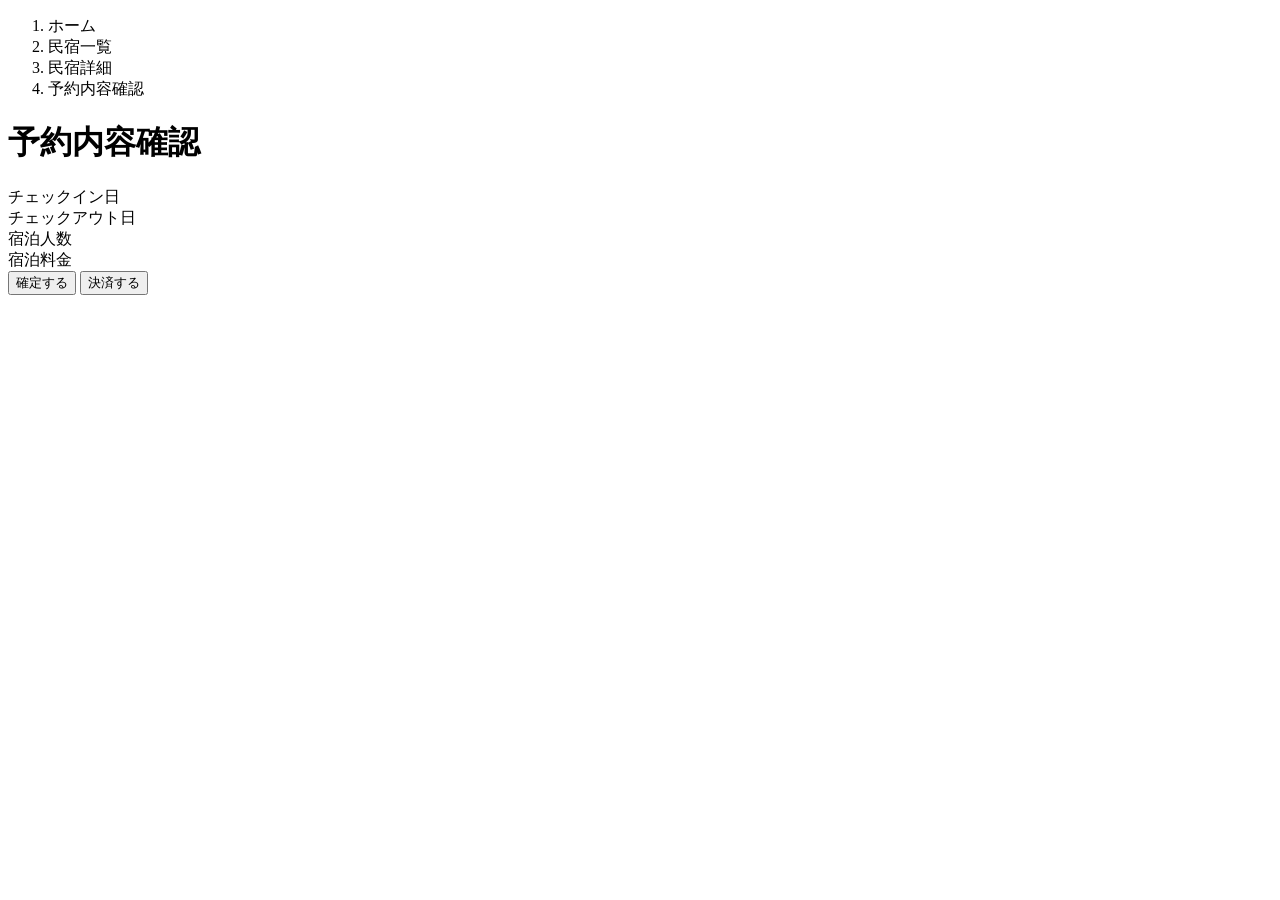
<file: moaattravel2/src/main/resources/templates/reservations/confirm.html>
<!DOCTYPE html>
<html xmlns:th="https://www.thymeleaf.org" xmlns:sec="http://www.thymeleaf.org/extras/spring-security">    
    <head>
        <div th:replace="~{fragment :: meta}"></div>   
                     
        <div th:replace="~{fragment :: styles}"></div>
          
        <title>予約内容確認</title>   
    </head>
    <body>
        <div class="moattravel-wrapper">
            <div th:replace="~{fragment :: header}"></div>
            
            <main>
                <div class="container pt-4 pb-5 moattravel-container">
                    <div class="row justify-content-center">
                        <div class="col-xl-4 col-lg-5 col-md-7 col-sm-9">
                            <nav class="mb-4" style="--bs-breadcrumb-divider: '>';" aria-label="breadcrumb">
                                <ol class="breadcrumb mb-0">
                                    <li class="breadcrumb-item"><a th:href="@{/}">ホーム</a></li>
                                    <li class="breadcrumb-item"><a th:href="@{/houses}">民宿一覧</a></li>
                                    <li class="breadcrumb-item"><a th:href="@{/houses/__${house.getId()}__}">民宿詳細</a></li>
                                    <li class="breadcrumb-item active" aria-current="page">予約内容確認</li>
                                </ol>
                            </nav>
            
                            <h1 class="mb-4 text-center">予約内容確認</h1>
                                                                        
                            <form method="post" th:action="@{/houses/__${house.getId()}__/reservations/create}" th:object="${reservationRegisterForm}">
                            <div th:object="${reservationRegisterForm}">
                                <input type="hidden" th:field="*{houseId}">
                                <input type="hidden" th:field="*{userId}">
                                <input type="hidden" th:field="*{checkinDate}">
                                <input type="hidden" th:field="*{checkoutDate}">
                                <input type="hidden" th:field="*{numberOfPeople}">
                                <input type="hidden" th:field="*{amount}">
             
                                <div class="container mb-4">
                                    <div class="row pb-2 mb-2 border-bottom">
                                        <div class="col-6">
                                            <span class="fw-bold">チェックイン日</span>
                                        </div>
                                
                                        <div class="col">
                                            <span th:text="*{checkinDate}"></span>
                                        </div>
                                    </div>
                                </div>     
                                                                
                                <div class="container mb-4">
                                    <div class="row pb-2 mb-2 border-bottom">
                                        <div class="col-6">
                                            <span class="fw-bold">チェックアウト日</span>
                                        </div>
                                
                                        <div class="col">
                                            <span th:text="*{checkoutDate}"></span>
                                        </div>
                                    </div>
                                </div> 
                                                                
                                <div class="container mb-4">
                                    <div class="row pb-2 mb-2 border-bottom">
                                        <div class="col-6">
                                            <span class="fw-bold">宿泊人数</span>
                                        </div>
                                
                                        <div class="col">
                                            <span th:text="*{numberOfPeople + '名'}"></span>
                                        </div>
                                    </div>
                                </div> 
                                                                
                                <div class="container mb-4">
                                    <div class="row pb-2 mb-2 border-bottom">
                                        <div class="col-6">
                                            <span class="fw-bold">宿泊料金</span>
                                        </div>
                                
                                        <div class="col">
                                            <span th:text="*{#numbers.formatInteger(amount, 1, 'COMMA') + '円'}"></span>
                                        </div>
                                    </div>
                                </div>
            
                                <div class="d-flex justify-content-center">
                                    <button type="submit" class="btn text-white shadow-sm w-100 moattravel-btn">確定する</button>
                                    <button id="paymentButton" class="btn text-white shadow-sm w-100 moattravel-btn">決済する</button>
                                </div>
                            </form>
                            </div>
                        </div>
                    </div>
                </div>  
            </main>
            
            <div th:replace="~{fragment :: footer}"></div>
        </div>    
        
        <div th:replace="~{fragment :: scripts}"></div>  
        <script src="https://js.stripe.com/v3"></script>
        <script th:inline="javascript">
            const sessionId = /*[[${sessionId}]]*/"sessionId";                
        </script>        
        <script th:src="@{/js/stripe.js}"></script>        
  </body>
</html>
</file>
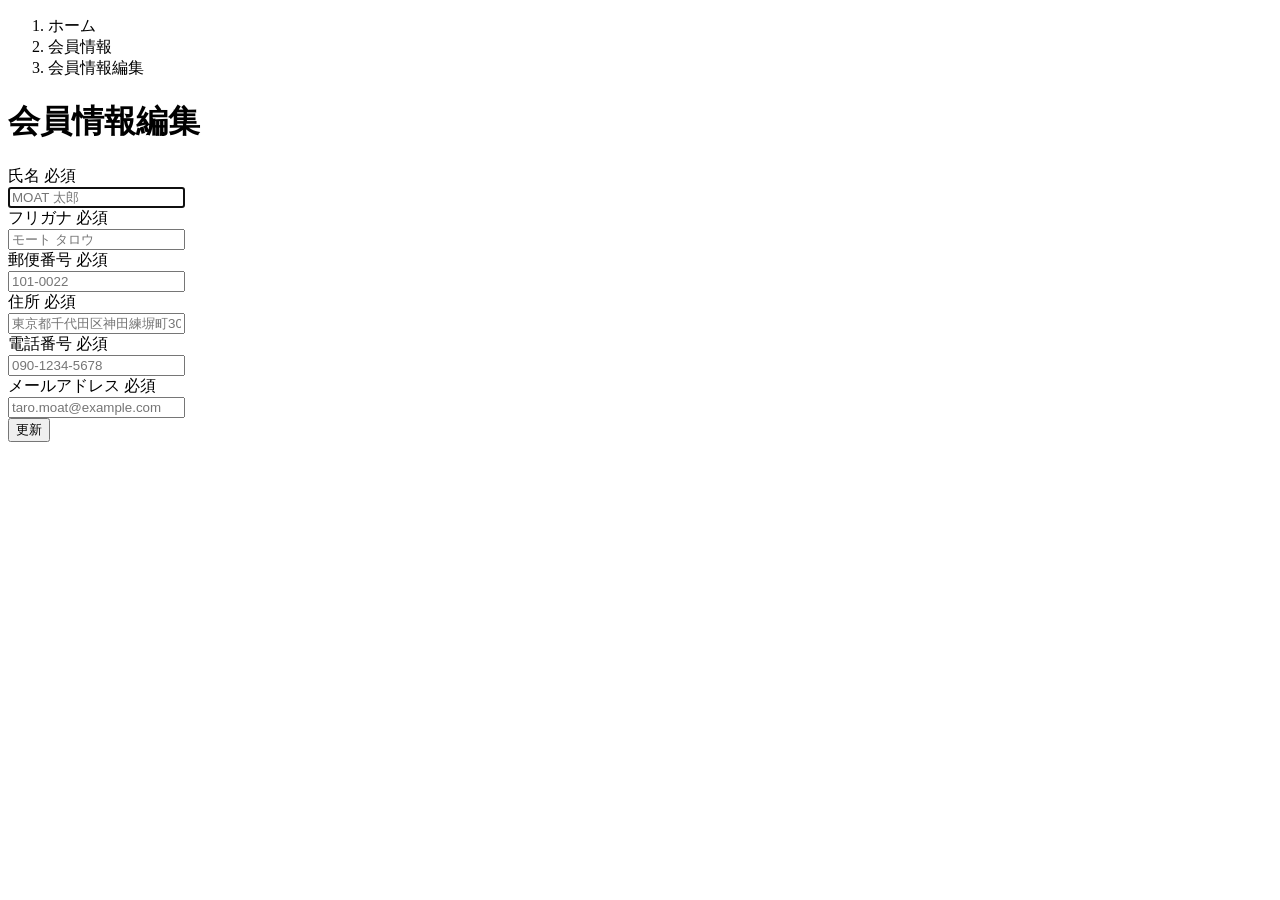
<file: moaattravel2/src/main/resources/templates/users/edit.html>
<!DOCTYPE html>
<html xmlns:th="https://www.thymeleaf.org" xmlns:sec="http://www.thymeleaf.org/extras/spring-security">

<head>
	<div th:replace="~{fragment :: meta}"></div>

	<div th:replace="~{fragment :: styles}"></div>

	<title>会員情報編集</title>
</head>

<body>
	<div class="moattravel-wrapper">
		<!-- ヘッダー -->
		<div th:replace="~{fragment :: header}"></div>

		<main>
			<div class="container pb-5 moattravel-container">
				<div class="row justify-content-center">
					<div class="col-xl-5 col-lg-6 col-md-8">
						<nav class="my-3" style="--bs-breadcrumb-divider: '>';" aria-label="breadcrumb">
							<ol class="breadcrumb mb-0">
								<li class="breadcrumb-item"><a th:href="@{/}">ホーム</a></li>
								<li class="breadcrumb-item"><a th:href="@{/user}">会員情報</a></li>
								<li class="breadcrumb-item active" aria-current="page">会員情報編集</li>
							</ol>
						</nav>

						<h1 class="mb-4 text-center">会員情報編集</h1>

						<form method="post" th:action="@{/user/update}" th:object="${userEditForm}">
							<input type="hidden" th:field="*{id}">

							<div class="form-group row mb-3">
								<div class="col-md-5">
									<label for="name" class="col-form-label text-md-left fw-bold">
										<div class="d-flex align-items-center">
											<span class="me-1">氏名</span>
											<span class="badge bg-danger">必須</span>
										</div>
									</label>
								</div>
								<div class="col-md-7">
									<div th:if="${#fields.hasErrors('name')}" class="text-danger small mb-2"
										th:errors="*{name}"></div>
									<input type="text" class="form-control" th:field="*{name}" autocomplete="name"
										autofocus placeholder="MOAT 太郎">
								</div>
							</div>

							<div class="form-group row mb-3">
								<div class="col-md-5">
									<label for="furigana" class="col-form-label text-md-left fw-bold">
										<div class="d-flex align-items-center">
											<span class="me-1">フリガナ</span>
											<span class="badge bg-danger">必須</span>
										</div>
									</label>
								</div>
								<div class="col-md-7">
									<div th:if="${#fields.hasErrors('furigana')}" class="text-danger small mb-2"
										th:errors="*{furigana}"></div>
									<input type="text" class="form-control" th:field="*{furigana}"
										placeholder="モート タロウ">
								</div>
							</div>

							<div class="form-group row mb-3">
								<div class="col-md-5">
									<label for="postalCode" class="col-form-label text-md-left fw-bold">
										<div class="d-flex align-items-center">
											<span class="me-1">郵便番号</span>
											<span class="badge bg-danger">必須</span>
										</div>
									</label>
								</div>
								<div class="col-md-7">
									<div th:if="${#fields.hasErrors('postalCode')}" class="text-danger small mb-2"
										th:errors="*{postalCode}"></div>
									<input type="text" class="form-control" th:field="*{postalCode}"
										autocomplete="postal-code" placeholder="101-0022">
								</div>
							</div>

							<div class="form-group row mb-3">
								<div class="col-md-5">
									<label for="address" class="col-form-label text-md-left fw-bold">
										<div class="d-flex align-items-center">
											<span class="me-1">住所</span>
											<span class="badge bg-danger">必須</span>
										</div>
									</label>
								</div>
								<div class="col-md-7">
									<div th:if="${#fields.hasErrors('address')}" class="text-danger small mb-2"
										th:errors="*{address}"></div>
									<input type="text" class="form-control" th:field="*{address}"
										placeholder="東京都千代田区神田練塀町300番地">
								</div>
							</div>

							<div class="form-group row mb-3">
								<div class="col-md-5">
									<label for="phoneNumber" class="col-form-label text-md-left fw-bold">
										<div class="d-flex align-items-center">
											<span class="me-1">電話番号</span>
											<span class="badge bg-danger">必須</span>
										</div>
									</label>
								</div>
								<div class="col-md-7">
									<div th:if="${#fields.hasErrors('phoneNumber')}" class="text-danger small mb-2"
										th:errors="*{phoneNumber}"></div>
									<input type="text" class="form-control" th:field="*{phoneNumber}"
										autocomplete="tel-national" placeholder="090-1234-5678">
								</div>
							</div>

							<div class="form-group row mb-3">
								<div class="col-md-5">
									<label for="email" class="col-form-label text-md-left fw-bold">
										<div class="d-flex align-items-center">
											<span class="me-1">メールアドレス</span>
											<span class="badge bg-danger">必須</span>
										</div>
									</label>
								</div>
								<div class="col-md-7">
									<div th:if="${#fields.hasErrors('email')}" class="text-danger small mb-2"
										th:errors="*{email}"></div>
									<input type="text" class="form-control" th:field="*{email}" autocomplete="email"
										placeholder="taro.moat@example.com">
								</div>
							</div>


							<div class="form-group d-flex justify-content-center my-4">
								<button type="submit" class="btn text-white shadow-sm w-50 moattravel-btn">更新</button>
							</div>
						</form>
					</div>
				</div>
			</div>
		</main>

		<!-- フッター -->
		<div th:replace="~{fragment :: footer}"></div>
	</div>

	<div th:replace="~{fragment :: scripts}"></div>
</body>

</html>
</file>
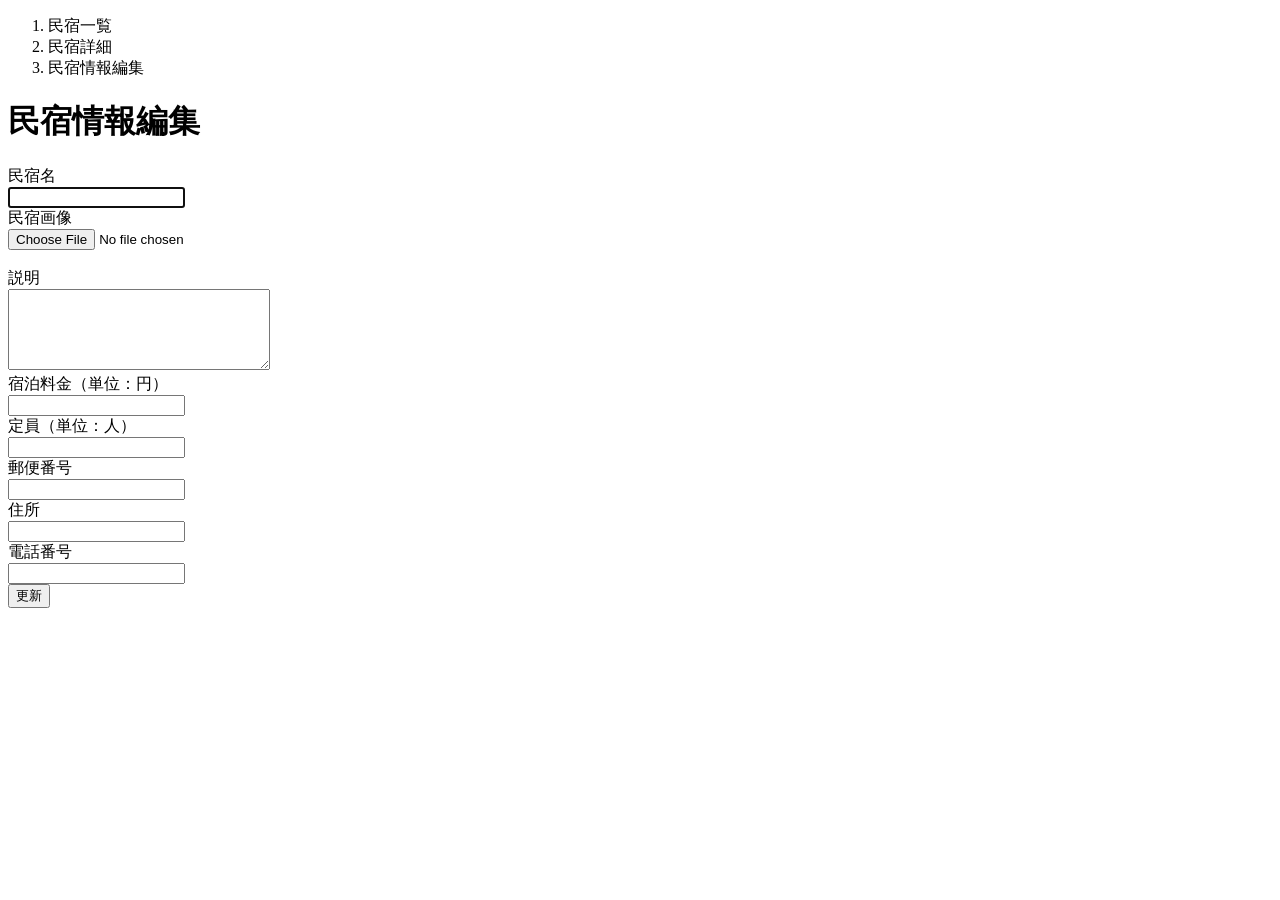
<file: moaattravel2/src/main/resources/templates/admin/houses/edit.html>
<!DOCTYPE html>
<html xmlns:th="https://www.thymeleaf.org">
<html xmlns:th="https://www.thymeleaf.org" xmlns:sec="http://www.thymeleaf.org/extras/spring-security">

<head>
	<div th:replace="~{fragment :: meta}"></div>
	<div th:replace="~{fragment :: styles}"></div>
	<title>民宿情報編集</title>
</head>

<body>
	<div class="moattravel-wrapper">
		<!-- ヘッダー -->
		<div th:replace="~{fragment :: header}"></div>

		<main>
			<div class="container pt-4 pb-5 moattravel-container">
				<div class="row justify-content-center">
					<div class="col-xl-5 col-lg-6 col-md-8">
						<nav class="mb-4" style="--bs-breadcrumb-divider: '>';" aria-label="breadcrumb">
							<ol class="breadcrumb mb-0">
								<li class="breadcrumb-item"><a th:href="@{/admin/houses}">民宿一覧</a></li>
								<li class="breadcrumb-item"><a
										th:href="@{/admin/houses/__${houseEditForm.getId()}__}">民宿詳細</a></li>
								<li class="breadcrumb-item active" aria-current="page">民宿情報編集</li>
							</ol>
						</nav>

						<h1 class="mb-4 text-center">民宿情報編集</h1>

						<form method="post" th:action="@{/admin/houses/__${houseEditForm.getId()}__/update}"
							th:object="${houseEditForm}" enctype="multipart/form-data">
							<input type="hidden" th:field="*{id}">

							<div class="form-group row mb-3">
								<div class="col-md-4">
									<label for="name" class="col-form-label text-md-left fw-bold">民宿名</label>
								</div>
								<div class="col-md-8">
									<div th:if="${#fields.hasErrors('name')}" class="text-danger small mb-2"
										th:errors="*{name}"></div>
									<input type="text" class="form-control" th:field="*{name}" autofocus>
								</div>
							</div>

							<div class="form-group row mb-3">
								<div class="col-md-4">
									<label for="imageFile" class="col-form-label text-md-left fw-bold">民宿画像</label>
								</div>
								<div class="col-md-8">
									<div th:if="${#fields.hasErrors('imageFile')}" class="text-danger small mb-2"
										th:errors="*{imageFile}"></div>
									<input type="file" class="form-control" th:field="*{imageFile}">
								</div>
							</div>

							<!-- 選択された画像の表示場所 -->
							<div th:if="${imageName}" class="row" id="imagePreview"><img
									th:src="@{/storage/__${imageName}__}" class="mb-3"></div>
							<div th:unless="${imageName}" class="row" id="imagePreview"></div>

							<div class="form-group row mb-3">
								<div class="col-md-4">
									<label for="description" class="col-form-label text-md-left fw-bold">説明</label>
								</div>
								<div class="col-md-8">
									<div th:if="${#fields.hasErrors('description')}" class="text-danger small mb-2"
										th:errors="*{description}"></div>
									<textarea class="form-control" th:field="*{description}" cols="30"
										rows="5"></textarea>
								</div>
							</div>

							<div class="form-group row mb-3">
								<div class="col-md-4">
									<label for="price" class="col-form-label text-md-left fw-bold">宿泊料金（単位：円）</label>
								</div>
								<div class="col-md-8">
									<div th:if="${#fields.hasErrors('price')}" class="text-danger small mb-2"
										th:errors="*{price}"></div>
									<input type="number" class="form-control" th:field="*{price}">
								</div>
							</div>

							<div class="form-group row mb-3">
								<div class="col-md-4">
									<label for="capacity" class="col-form-label text-md-left fw-bold">定員（単位：人）</label>
								</div>
								<div class="col-md-8">
									<div th:if="${#fields.hasErrors('capacity')}" class="text-danger small mb-2"
										th:errors="*{capacity}"></div>
									<input type="number" class="form-control" th:field="*{capacity}">
								</div>
							</div>

							<div class="form-group row mb-3">
								<div class="col-md-4">
									<label for="postalCode" class="col-form-label text-md-left fw-bold">郵便番号</label>
								</div>
								<div class="col-md-8">
									<div th:if="${#fields.hasErrors('postalCode')}" class="text-danger small mb-2"
										th:errors="*{postalCode}"></div>
									<input type="text" class="form-control" th:field="*{postalCode}">
								</div>
							</div>

							<div class="form-group row mb-3">
								<div class="col-md-4">
									<label for="address" class="col-form-label text-md-left fw-bold">住所</label>
								</div>
								<div class="col-md-8">
									<div th:if="${#fields.hasErrors('address')}" class="text-danger small mb-2"
										th:errors="*{address}"></div>
									<input type="text" class="form-control" th:field="*{address}">
								</div>
							</div>

							<div class="form-group row mb-3">
								<div class="col-md-4">
									<label for="phoneNumber" class="col-form-label text-md-left fw-bold">電話番号</label>
								</div>
								<div class="col-md-8">
									<div th:if="${#fields.hasErrors('phoneNumber')}" class="text-danger small mb-2"
										th:errors="*{phoneNumber}"></div>
									<input type="text" class="form-control" th:field="*{phoneNumber}">
								</div>
							</div>

							<div class="form-group d-flex justify-content-center my-4">
								<button type="submit" class="btn text-white shadow-sm w-50 moattravel-btn">更新</button>
							</div>
						</form>
					</div>
				</div>
			</div>
		</main>

		<!-- フッター -->
		<div th:replace="~{fragment :: footer}"></div>
	</div>

	<div th:replace="~{fragment :: scripts}"></div>
	<script th:src="@{/js/preview.js}"></script>
</body>

</html>
</file>
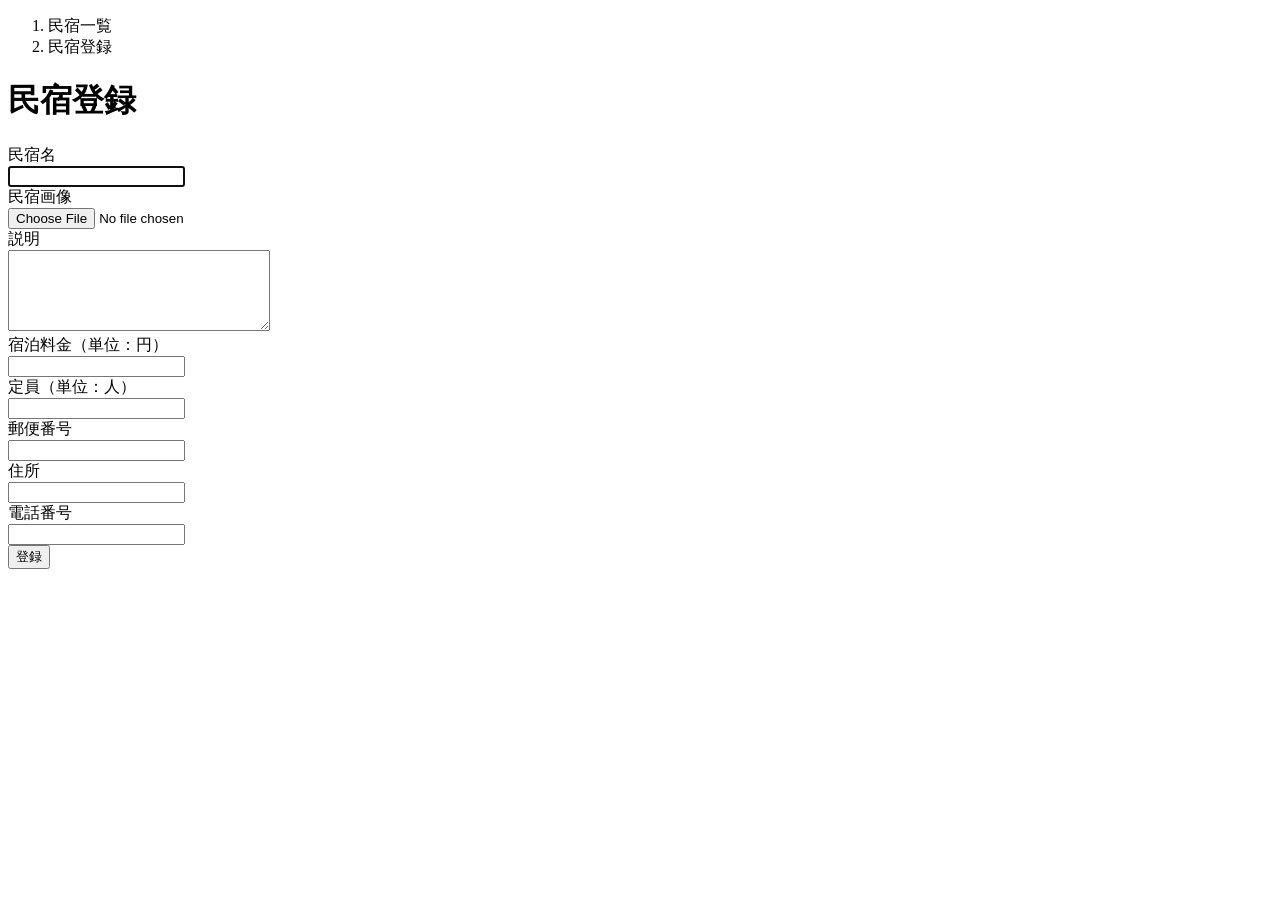
<file: moaattravel2/src/main/resources/templates/admin/houses/register.html>
<!DOCTYPE html>
<html xmlns:th="https://www.thymeleaf.org">
<html xmlns:th="https://www.thymeleaf.org" xmlns:sec="http://www.thymeleaf.org/extras/spring-security">

<head>
	<div th:replace="~{fragment :: meta}"></div>
	<div th:replace="~{fragment :: styles}"></div>
	<title>民宿登録</title>
</head>

<body>
	<div class="moattravel-wrapper">
		<!-- ヘッダー -->
		<div th:replace="~{fragment :: header}"></div>

		<main>
			<div class="container pt-4 pb-5 moattravel-container">
				<div class="row justify-content-center">
					<div class="col-xl-5 col-lg-6 col-md-8">
						<nav class="mb-4" style="--bs-breadcrumb-divider: '>';" aria-label="breadcrumb">
							<ol class="breadcrumb mb-0">
								<li class="breadcrumb-item"><a th:href="@{/admin/houses}">民宿一覧</a></li>
								<li class="breadcrumb-item active" aria-current="page">民宿登録</li>
							</ol>
						</nav>

						<h1 class="mb-4 text-center">民宿登録</h1>

						<form method="post" th:action="@{/admin/houses/create}" th:object="${houseRegisterForm}"
							enctype="multipart/form-data">
							<div class="form-group row mb-3">
								<div class="col-md-4">
									<label for="name" class="col-form-label text-md-left fw-bold">民宿名</label>
								</div>
								<div class="col-md-8">
									<div th:if="${#fields.hasErrors('name')}" class="text-danger small mb-2"
										th:errors="*{name}"></div>
									<input type="text" class="form-control" th:field="*{name}" autofocus>
								</div>
							</div>

							<div class="form-group row mb-3">
								<div class="col-md-4">
									<label for="imageFile" class="col-form-label text-md-left fw-bold">民宿画像</label>
								</div>
								<div class="col-md-8">
									<div th:if="${#fields.hasErrors('imageFile')}" class="text-danger small mb-2"
										th:errors="*{imageFile}"></div>
									<input type="file" class="form-control" th:field="*{imageFile}">
								</div>
							</div>

							<!-- 選択された画像の表示場所 -->
							<div class="row" id="imagePreview"></div>

							<div class="form-group row mb-3">
								<div class="col-md-4">
									<label for="description" class="col-form-label text-md-left fw-bold">説明</label>
								</div>
								<div class="col-md-8">
									<div th:if="${#fields.hasErrors('description')}" class="text-danger small mb-2"
										th:errors="*{description}"></div>
									<textarea class="form-control" th:field="*{description}" cols="30"
										rows="5"></textarea>
								</div>
							</div>

							<div class="form-group row mb-3">
								<div class="col-md-4">
									<label for="price" class="col-form-label text-md-left fw-bold">宿泊料金（単位：円）</label>
								</div>
								<div class="col-md-8">
									<div th:if="${#fields.hasErrors('price')}" class="text-danger small mb-2"
										th:errors="*{price}"></div>
									<input type="number" class="form-control" th:field="*{price}">
								</div>
							</div>

							<div class="form-group row mb-3">
								<div class="col-md-4">
									<label for="capacity" class="col-form-label text-md-left fw-bold">定員（単位：人）</label>
								</div>
								<div class="col-md-8">
									<div th:if="${#fields.hasErrors('capacity')}" class="text-danger small mb-2"
										th:errors="*{capacity}"></div>
									<input type="number" class="form-control" th:field="*{capacity}">
								</div>
							</div>

							<div class="form-group row mb-3">
								<div class="col-md-4">
									<label for="postalCode" class="col-form-label text-md-left fw-bold">郵便番号</label>
								</div>
								<div class="col-md-8">
									<div th:if="${#fields.hasErrors('postalCode')}" class="text-danger small mb-2"
										th:errors="*{postalCode}"></div>
									<input type="text" class="form-control" th:field="*{postalCode}">
								</div>
							</div>

							<div class="form-group row mb-3">
								<div class="col-md-4">
									<label for="address" class="col-form-label text-md-left fw-bold">住所</label>
								</div>
								<div class="col-md-8">
									<div th:if="${#fields.hasErrors('address')}" class="text-danger small mb-2"
										th:errors="*{address}"></div>
									<input type="text" class="form-control" th:field="*{address}">
								</div>
							</div>

							<div class="form-group row mb-3">
								<div class="col-md-4">
									<label for="phoneNumber" class="col-form-label text-md-left fw-bold">電話番号</label>
								</div>
								<div class="col-md-8">
									<div th:if="${#fields.hasErrors('phoneNumber')}" class="text-danger small mb-2"
										th:errors="*{phoneNumber}"></div>
									<input type="text" class="form-control" th:field="*{phoneNumber}">
								</div>
							</div>

							<div class="form-group d-flex justify-content-center my-4">
								<button type="submit" class="btn text-white shadow-sm w-50 moattravel-btn">登録</button>
							</div>
						</form>
					</div>
				</div>
			</div>
		</main>

		<!-- フッター -->
		<div th:replace="~{fragment :: footer}"></div>
	</div>

	<div th:replace="~{fragment :: scripts}"></div>
	<script th:src="@{/js/preview.js}"></script>
</body>

</html>
</file>
